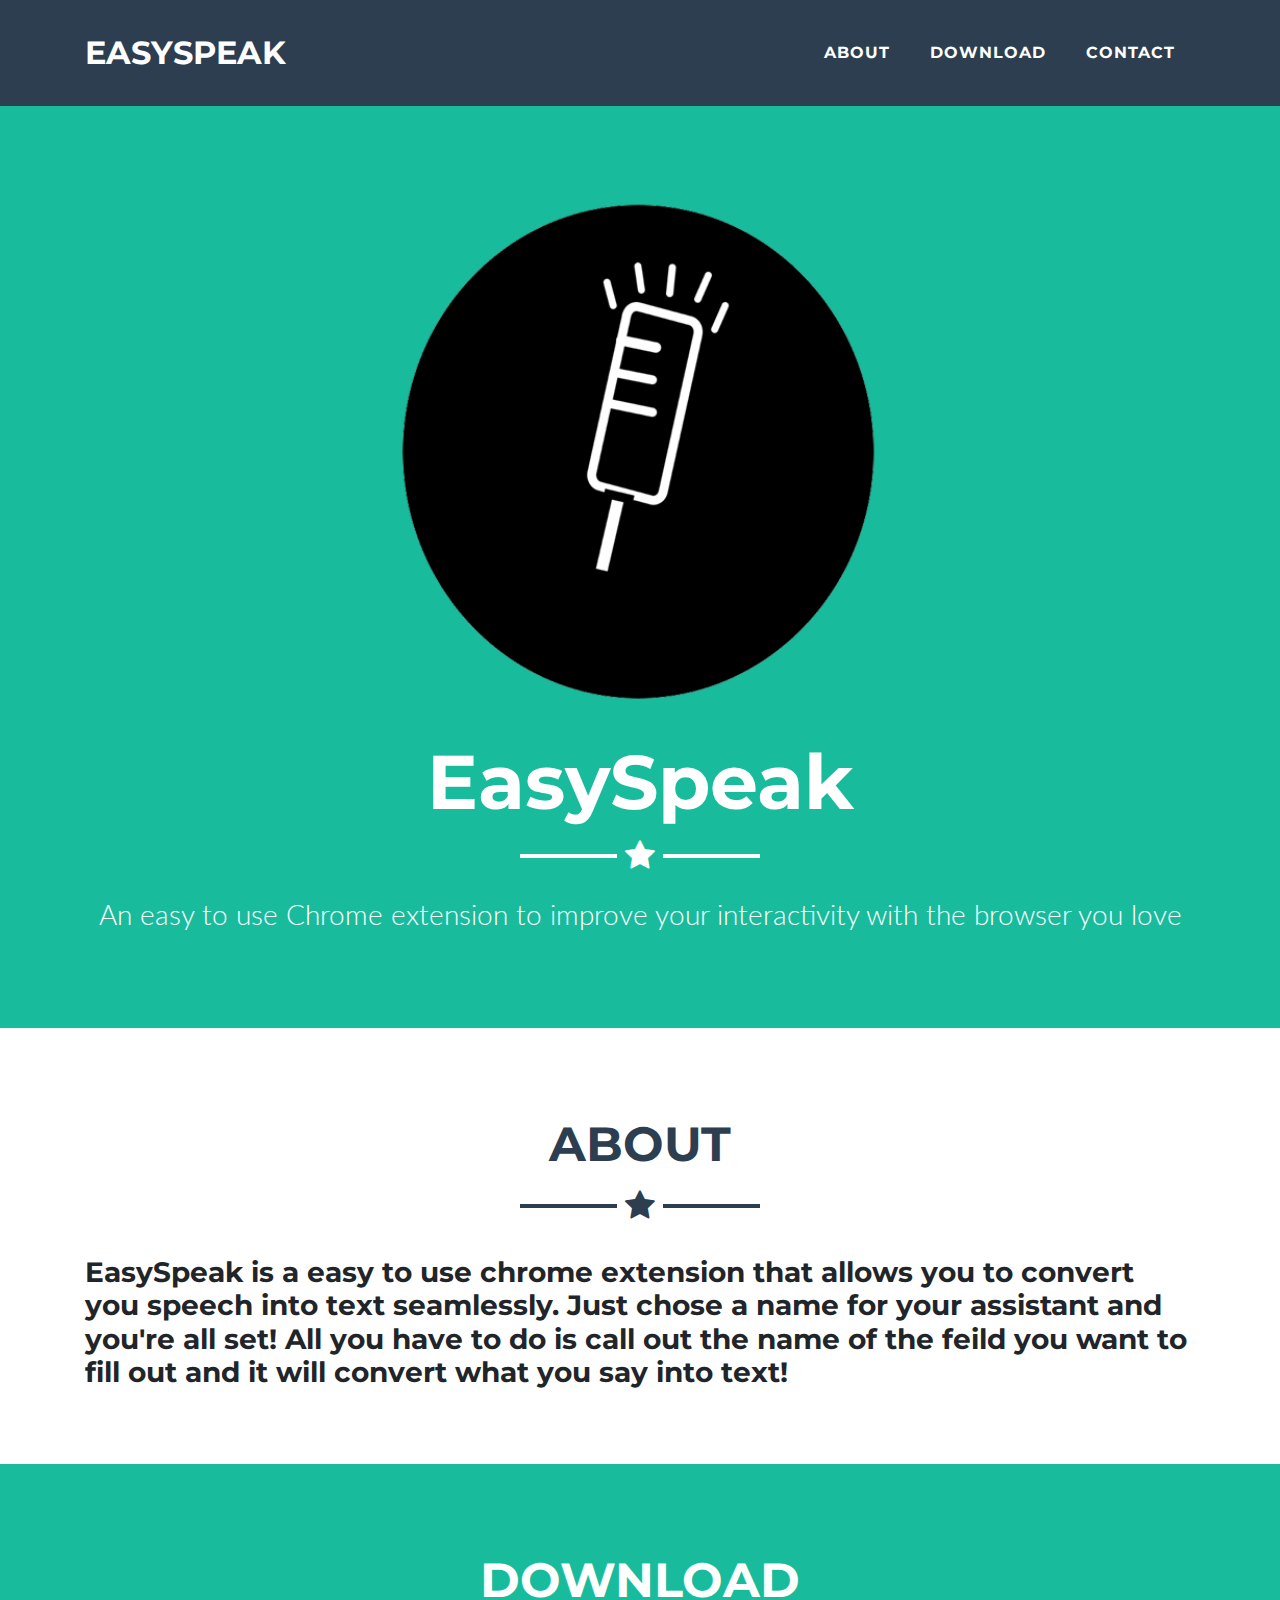
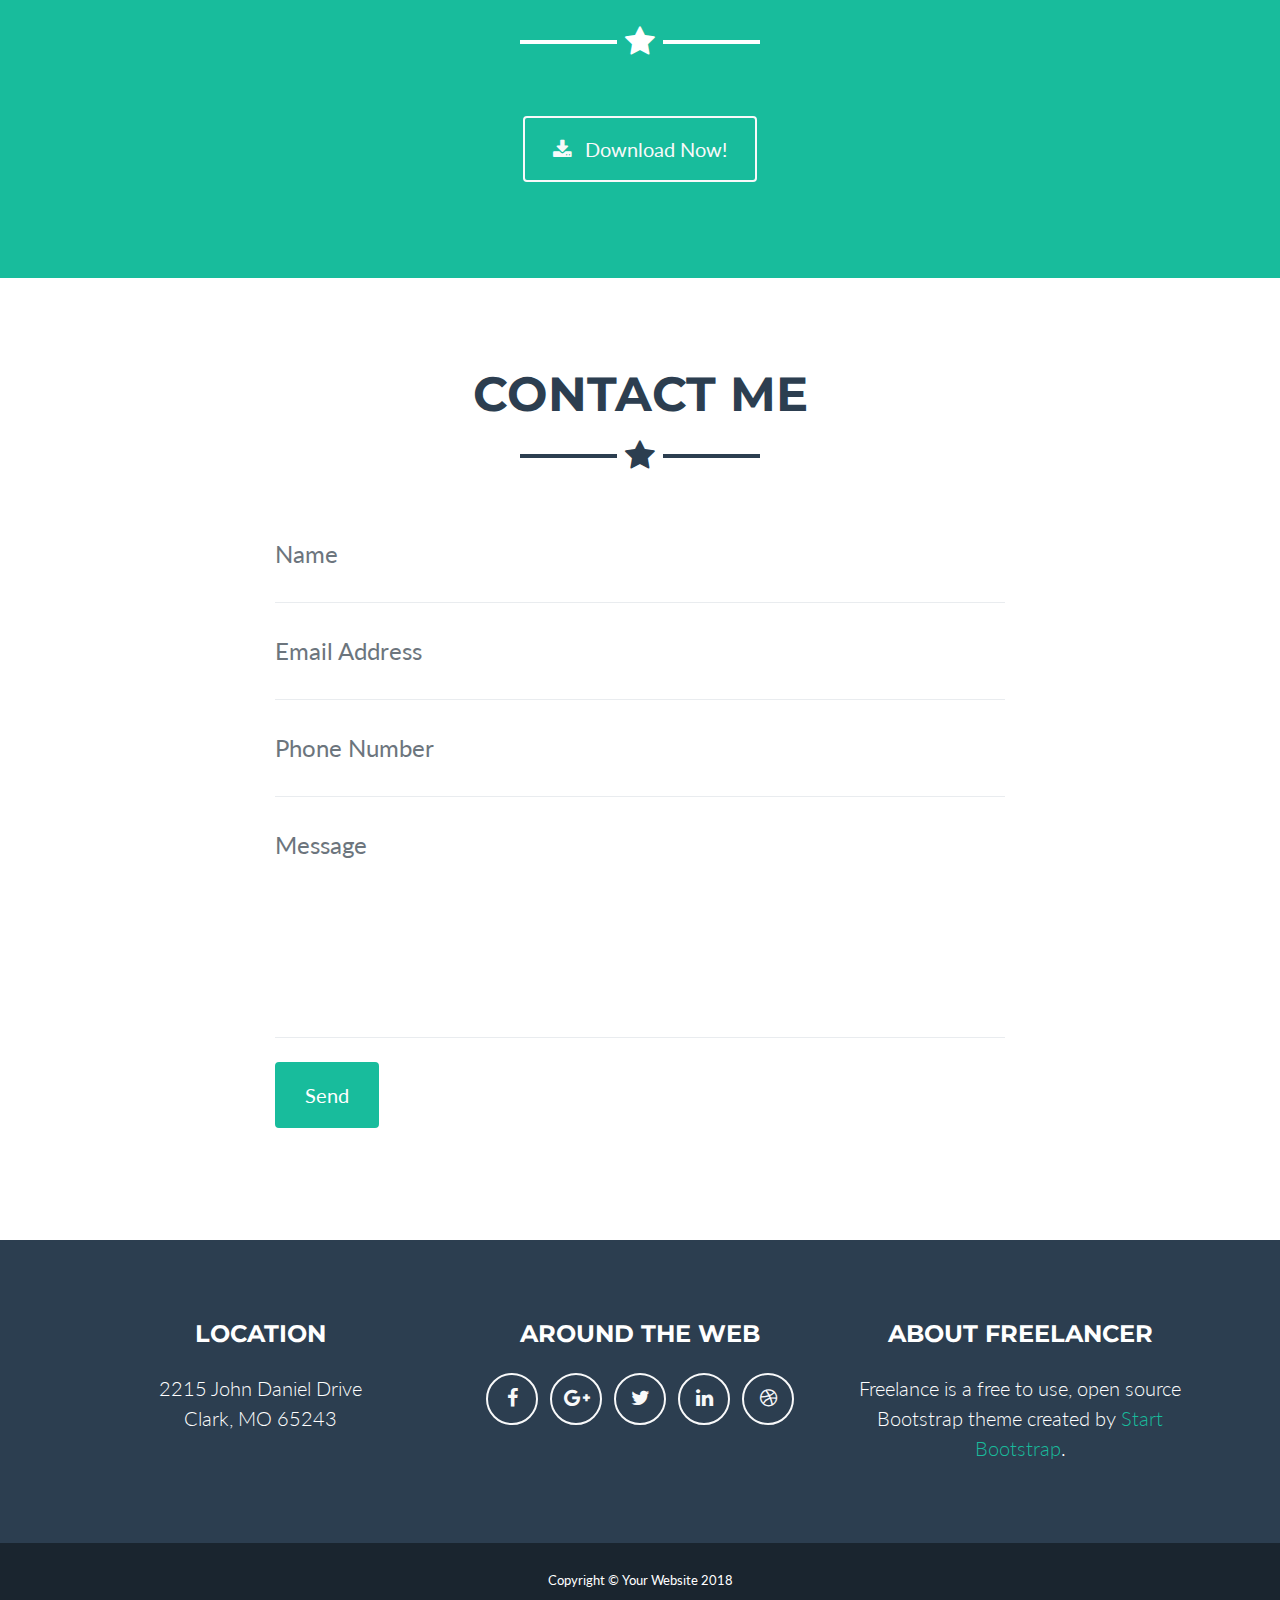
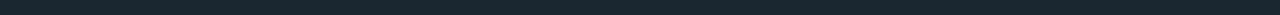
<file: EasySpeak/index.html>
<!DOCTYPE html>
<html lang="en">

  <head>

    <meta charset="utf-8">
    <meta name="viewport" content="width=device-width, initial-scale=1, shrink-to-fit=no">
    <meta name="description" content="">
    <meta name="author" content="">

    <title>EasySpeak</title>

    <!-- Bootstrap core CSS -->
    <link href="vendor/bootstrap/css/bootstrap.min.css" rel="stylesheet">

    <!-- Custom fonts for this template -->
    <link href="vendor/font-awesome/css/font-awesome.min.css" rel="stylesheet" type="text/css">
    <link href="https://fonts.googleapis.com/css?family=Montserrat:400,700" rel="stylesheet" type="text/css">
    <link href="https://fonts.googleapis.com/css?family=Lato:400,700,400italic,700italic" rel="stylesheet" type="text/css">

    <!-- Plugin CSS -->
    <link href="vendor/magnific-popup/magnific-popup.css" rel="stylesheet" type="text/css">

    <!-- Custom styles for this template -->
    <link href="css/freelancer.min.css" rel="stylesheet">
     
      <style>
          .circle{
              left: inherit;
          }
      </style>
  </head>

  <body id="page-top">

    <!-- Navigation -->
    <nav class="navbar navbar-expand-lg bg-secondary fixed-top text-uppercase" id="mainNav">
      <div class="container">
        <a class="navbar-brand js-scroll-trigger" href="#page-top">EasySpeak</a>
        <button class="navbar-toggler navbar-toggler-right text-uppercase bg-primary text-white rounded" type="button" data-toggle="collapse" data-target="#navbarResponsive" aria-controls="navbarResponsive" aria-expanded="false" aria-label="Toggle navigation">
          Menu
          <i class="fa fa-bars"></i>
        </button>
        <div class="collapse navbar-collapse" id="navbarResponsive">
          <ul class="navbar-nav ml-auto">
            <li class="nav-item mx-0 mx-lg-1">
              <a class="nav-link py-3 px-0 px-lg-3 rounded js-scroll-trigger" href="#portfolio">About</a>
            </li>
            <li class="nav-item mx-0 mx-lg-1">
              <a class="nav-link py-3 px-0 px-lg-3 rounded js-scroll-trigger" href="#about">Download</a>
            </li>
            <li class="nav-item mx-0 mx-lg-1">
              <a class="nav-link py-3 px-0 px-lg-3 rounded js-scroll-trigger" href="#contact">Contact</a>
            </li>
          </ul>
        </div>
      </div>
    </nav>

    <!-- Header -->
    <header class="masthead bg-primary text-white text-center">
      <div>
          <center><img style="width:500px; height:500px;" src = "output2.png" alt=""></center><br><br>
        <h1 class="mb-0">EasySpeak</h1>
        <hr class="star-light">
        <h2 class="font-weight-light mb-0">An easy to use Chrome extension to improve your interactivity with the browser you love</h2>
      </div>
    </header>

    <!-- About Section -->
    <section class="portfolio" id="portfolio">
      <div class="container">
        <h2 class="text-center text-uppercase text-secondary mb-0">About</h2>
        <hr class="star-dark mb-5">
          <h3>EasySpeak is a easy to use chrome extension that allows you to convert you speech into text seamlessly. Just chose a name for your assistant and you're all set! All you have to do is call out the name of the feild you want to fill out and it will convert what you say into text!</h3>
      </div>
    </section>

    <!-- Download Section -->
    <section class="bg-primary text-white mb-0" id="about">
      <div class="container">
        <h2 class="text-center text-uppercase text-white">Download</h2>
        <hr class="star-light mb-5">
        <div class="row">
        </div>
        <div class="text-center mt-4">
          <a class="btn btn-xl btn-outline-light" href="#">
            <i class="fa fa-download mr-2"></i>
            Download Now!
          </a>
        </div>
      </div>
    </section>

    <!-- Contact Section -->
    <section id="contact">
      <div class="container">
        <h2 class="text-center text-uppercase text-secondary mb-0">Contact Me</h2>
        <hr class="star-dark mb-5">
        <div class="row">
          <div class="col-lg-8 mx-auto">
            <!-- To configure the contact form email address, go to mail/contact_me.php and update the email address in the PHP file on line 19. -->
            <!-- The form should work on most web servers, but if the form is not working you may need to configure your web server differently. -->
            <form name="sentMessage" id="contactForm" novalidate="novalidate">
              <div class="control-group">
                <div class="form-group floating-label-form-group controls mb-0 pb-2">
                  <label>Name</label>
                  <input class="form-control" id="name" type="text" placeholder="Name" required="required" data-validation-required-message="Please enter your name.">
                  <p class="help-block text-danger"></p>
                </div>
              </div>
              <div class="control-group">
                <div class="form-group floating-label-form-group controls mb-0 pb-2">
                  <label>Email Address</label>
                  <input class="form-control" id="email" type="email" placeholder="Email Address" required="required" data-validation-required-message="Please enter your email address.">
                  <p class="help-block text-danger"></p>
                </div>
              </div>
              <div class="control-group">
                <div class="form-group floating-label-form-group controls mb-0 pb-2">
                  <label>Phone Number</label>
                  <input class="form-control" id="phone" type="tel" placeholder="Phone Number" required="required" data-validation-required-message="Please enter your phone number.">
                  <p class="help-block text-danger"></p>
                </div>
              </div>
              <div class="control-group">
                <div class="form-group floating-label-form-group controls mb-0 pb-2">
                  <label>Message</label>
                  <textarea class="form-control" id="message" rows="5" placeholder="Message" required="required" data-validation-required-message="Please enter a message."></textarea>
                  <p class="help-block text-danger"></p>
                </div>
              </div>
              <br>
              <div id="success"></div>
              <div class="form-group">
                <button type="submit" class="btn btn-primary btn-xl" id="sendMessageButton">Send</button>
              </div>
            </form>
          </div>
        </div>
      </div>
    </section>

    <!-- Footer -->
    <footer class="footer text-center">
      <div class="container">
        <div class="row">
          <div class="col-md-4 mb-5 mb-lg-0">
            <h4 class="text-uppercase mb-4">Location</h4>
            <p class="lead mb-0">2215 John Daniel Drive
              <br>Clark, MO 65243</p>
          </div>
          <div class="col-md-4 mb-5 mb-lg-0">
            <h4 class="text-uppercase mb-4">Around the Web</h4>
            <ul class="list-inline mb-0">
              <li class="list-inline-item">
                <a class="btn btn-outline-light btn-social text-center rounded-circle" href="#">
                  <i class="fa fa-fw fa-facebook"></i>
                </a>
              </li>
              <li class="list-inline-item">
                <a class="btn btn-outline-light btn-social text-center rounded-circle" href="#">
                  <i class="fa fa-fw fa-google-plus"></i>
                </a>
              </li>
              <li class="list-inline-item">
                <a class="btn btn-outline-light btn-social text-center rounded-circle" href="#">
                  <i class="fa fa-fw fa-twitter"></i>
                </a>
              </li>
              <li class="list-inline-item">
                <a class="btn btn-outline-light btn-social text-center rounded-circle" href="#">
                  <i class="fa fa-fw fa-linkedin"></i>
                </a>
              </li>
              <li class="list-inline-item">
                <a class="btn btn-outline-light btn-social text-center rounded-circle" href="#">
                  <i class="fa fa-fw fa-dribbble"></i>
                </a>
              </li>
            </ul>
          </div>
          <div class="col-md-4">
            <h4 class="text-uppercase mb-4">About Freelancer</h4>
            <p class="lead mb-0">Freelance is a free to use, open source Bootstrap theme created by
              <a href="http://startbootstrap.com">Start Bootstrap</a>.</p>
          </div>
        </div>
      </div>
    </footer>

    <div class="copyright py-4 text-center text-white">
      <div class="container">
        <small>Copyright &copy; Your Website 2018</small>
      </div>
    </div>

    <!-- Scroll to Top Button (Only visible on small and extra-small screen sizes) -->
    <div class="scroll-to-top d-lg-none position-fixed ">
      <a class="js-scroll-trigger d-block text-center text-white rounded" href="#page-top">
        <i class="fa fa-chevron-up"></i>
      </a>
    </div>

    <!-- Portfolio Modals -->

    <!-- Portfolio Modal 1 -->
    <div class="portfolio-modal mfp-hide" id="portfolio-modal-1">
      <div class="portfolio-modal-dialog bg-white">
        <a class="close-button d-none d-md-block portfolio-modal-dismiss" href="#">
          <i class="fa fa-3x fa-times"></i>
        </a>
        <div class="container text-center">
          <div class="row">
            <div class="col-lg-8 mx-auto">
              <h2 class="text-secondary text-uppercase mb-0">Project Name</h2>
              <hr class="star-dark mb-5">
              <img class="img-fluid mb-5" src="img/portfolio/cabin.png" alt="">
              <p class="mb-5">Lorem ipsum dolor sit amet, consectetur adipisicing elit. Mollitia neque assumenda ipsam nihil, molestias magnam, recusandae quos quis inventore quisquam velit asperiores, vitae? Reprehenderit soluta, eos quod consequuntur itaque. Nam.</p>
              <a class="btn btn-primary btn-lg rounded-pill portfolio-modal-dismiss" href="#">
                <i class="fa fa-close"></i>
                Close Project</a>
            </div>
          </div>
        </div>
      </div>
    </div>

    <!-- Portfolio Modal 2 -->
    <div class="portfolio-modal mfp-hide" id="portfolio-modal-2">
      <div class="portfolio-modal-dialog bg-white">
        <a class="close-button d-none d-md-block portfolio-modal-dismiss" href="#">
          <i class="fa fa-3x fa-times"></i>
        </a>
        <div class="container text-center">
          <div class="row">
            <div class="col-lg-8 mx-auto">
              <h2 class="text-secondary text-uppercase mb-0">Project Name</h2>
              <hr class="star-dark mb-5">
              <img class="img-fluid mb-5" src="img/portfolio/cake.png" alt="">
              <p class="mb-5">Lorem ipsum dolor sit amet, consectetur adipisicing elit. Mollitia neque assumenda ipsam nihil, molestias magnam, recusandae quos quis inventore quisquam velit asperiores, vitae? Reprehenderit soluta, eos quod consequuntur itaque. Nam.</p>
              <a class="btn btn-primary btn-lg rounded-pill portfolio-modal-dismiss" href="#">
                <i class="fa fa-close"></i>
                Close Project</a>
            </div>
          </div>
        </div>
      </div>
    </div>

    <!-- Portfolio Modal 3 -->
    <div class="portfolio-modal mfp-hide" id="portfolio-modal-3">
      <div class="portfolio-modal-dialog bg-white">
        <a class="close-button d-none d-md-block portfolio-modal-dismiss" href="#">
          <i class="fa fa-3x fa-times"></i>
        </a>
        <div class="container text-center">
          <div class="row">
            <div class="col-lg-8 mx-auto">
              <h2 class="text-secondary text-uppercase mb-0">Project Name</h2>
              <hr class="star-dark mb-5">
              <img class="img-fluid mb-5" src="img/portfolio/circus.png" alt="">
              <p class="mb-5">Lorem ipsum dolor sit amet, consectetur adipisicing elit. Mollitia neque assumenda ipsam nihil, molestias magnam, recusandae quos quis inventore quisquam velit asperiores, vitae? Reprehenderit soluta, eos quod consequuntur itaque. Nam.</p>
              <a class="btn btn-primary btn-lg rounded-pill portfolio-modal-dismiss" href="#">
                <i class="fa fa-close"></i>
                Close Project</a>
            </div>
          </div>
        </div>
      </div>
    </div>

    <!-- Portfolio Modal 4 -->
    <div class="portfolio-modal mfp-hide" id="portfolio-modal-4">
      <div class="portfolio-modal-dialog bg-white">
        <a class="close-button d-none d-md-block portfolio-modal-dismiss" href="#">
          <i class="fa fa-3x fa-times"></i>
        </a>
        <div class="container text-center">
          <div class="row">
            <div class="col-lg-8 mx-auto">
              <h2 class="text-secondary text-uppercase mb-0">Project Name</h2>
              <hr class="star-dark mb-5">
              <img class="img-fluid mb-5" src="img/portfolio/game.png" alt="">
              <p class="mb-5">Lorem ipsum dolor sit amet, consectetur adipisicing elit. Mollitia neque assumenda ipsam nihil, molestias magnam, recusandae quos quis inventore quisquam velit asperiores, vitae? Reprehenderit soluta, eos quod consequuntur itaque. Nam.</p>
              <a class="btn btn-primary btn-lg rounded-pill portfolio-modal-dismiss" href="#">
                <i class="fa fa-close"></i>
                Close Project</a>
            </div>
          </div>
        </div>
      </div>
    </div>

    <!-- Portfolio Modal 5 -->
    <div class="portfolio-modal mfp-hide" id="portfolio-modal-5">
      <div class="portfolio-modal-dialog bg-white">
        <a class="close-button d-none d-md-block portfolio-modal-dismiss" href="#">
          <i class="fa fa-3x fa-times"></i>
        </a>
        <div class="container text-center">
          <div class="row">
            <div class="col-lg-8 mx-auto">
              <h2 class="text-secondary text-uppercase mb-0">Project Name</h2>
              <hr class="star-dark mb-5">
              <img class="img-fluid mb-5" src="img/portfolio/safe.png" alt="">
              <p class="mb-5">Lorem ipsum dolor sit amet, consectetur adipisicing elit. Mollitia neque assumenda ipsam nihil, molestias magnam, recusandae quos quis inventore quisquam velit asperiores, vitae? Reprehenderit soluta, eos quod consequuntur itaque. Nam.</p>
              <a class="btn btn-primary btn-lg rounded-pill portfolio-modal-dismiss" href="#">
                <i class="fa fa-close"></i>
                Close Project</a>
            </div>
          </div>
        </div>
      </div>
    </div>

   

    <!-- Bootstrap core JavaScript -->
    <script src="vendor/jquery/jquery.min.js"></script>
    <script src="vendor/bootstrap/js/bootstrap.bundle.min.js"></script>

    <!-- Plugin JavaScript -->
    <script src="vendor/jquery-easing/jquery.easing.min.js"></script>
    <script src="vendor/magnific-popup/jquery.magnific-popup.min.js"></script>

    <!-- Contact Form JavaScript -->
    <script src="js/jqBootstrapValidation.js"></script>
    <script src="js/contact_me.js"></script>

    <!-- Custom scripts for this template -->
    <script src="js/freelancer.min.js"></script>

  </body>

</html>
</file>
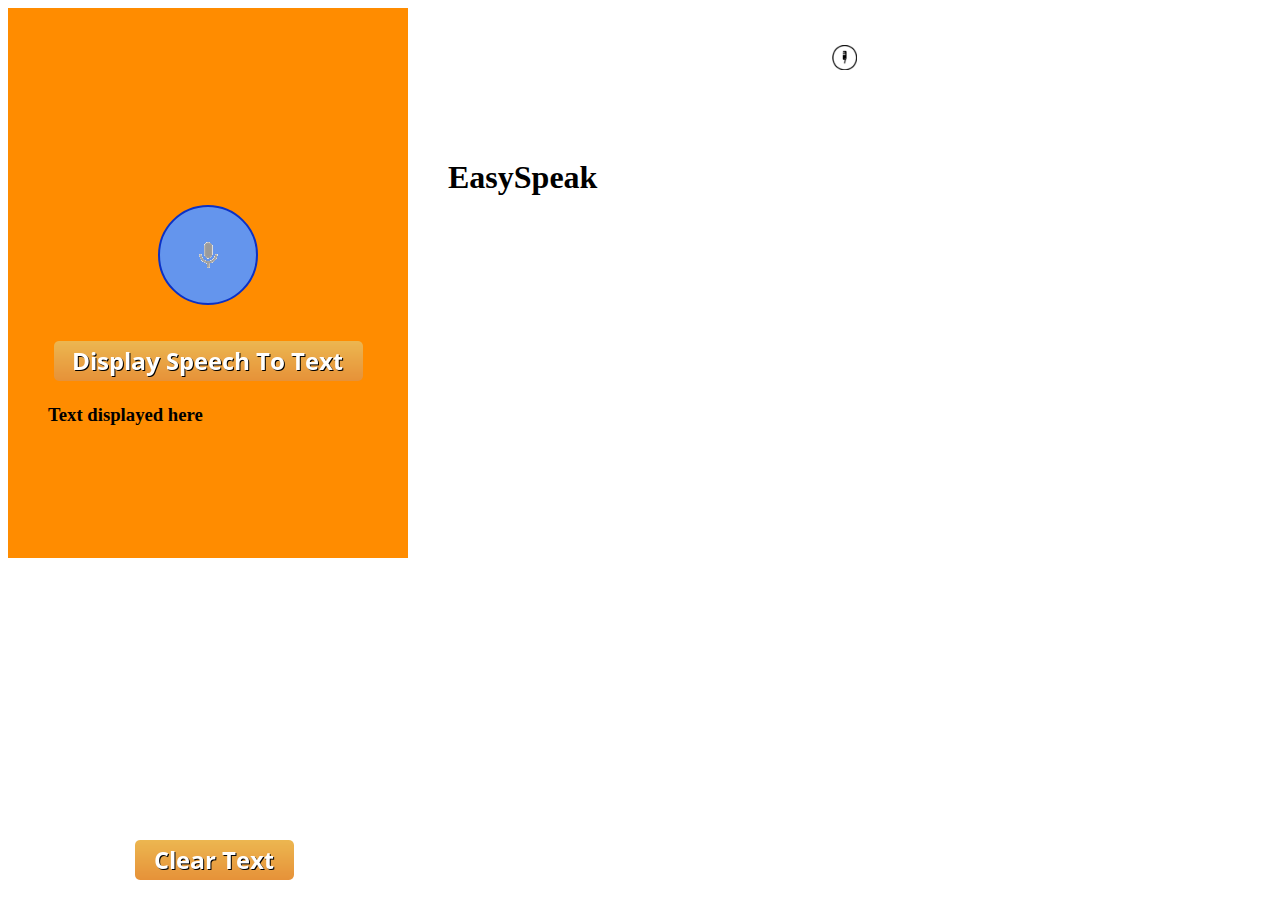
<file: EasySpeakExtension/popup.html>
<!doctype html>
<html>
  <head>
    <title>EasySpeak</title>
    <script src="popup.js"></script>
      <style>
          .round {
                width: 100px;
              height: 100px;
              margin: auto;
                border-radius: 50%;
                overflow: hidden;
                background-color: cornflowerblue;
                border: 2px solid #0b31c6;
            }
          
          .round img {
                
                width: 50px;
                height: 50px;
          }
      </style>
  </head>
  <body>
      <div style="width: 400px; height: 550px; background-color: darkorange; align-content: center">
          
              <div style="width: 400px; height: 50px;">
                  <p>
                      <img src="icon.png" width="25px" height="25px" style="float: left; position: absolute; left: 65%; top: 5%">
                      <h1 style="position: absolute; left: 35%">EasySpeak</h1>
          
                  </p>
          </div><br>
          
          <center>
            <button id="start_button" class="round">
                <img id="start_img" src="Res/mic.gif" alt="Start" ></button></center>
          
          <br><br>
          <center><img src="Res/display_button.png" id="displayButton" style="width=250px;"></center>
            <h3 style="padding-left: 40px; width: 250px;" id="speechDisplayer">Text displayed here</h3>
      
            <img id="clearButton" src="Res/clearButton.png" style="width100px; bottom: 20px; position: absolute; left: 135px">
      </div>
          
  </body>
</html>
</file>
<file: EasySpeak/css/freelancer.min.css>
body{font-family:Lato}h1,h2,h3,h4,h5,h6{font-weight:700;font-family:Montserrat}hr.star-dark,hr.star-light{max-width:15rem;padding:0;text-align:center;border:none;border-top:solid .25rem;margin-top:2.5rem;margin-bottom:2.5rem}hr.star-dark:after,hr.star-light:after{position:relative;top:-.8em;display:inline-block;padding:0 .25em;content:'\f005';font-family:FontAwesome;font-size:2em}hr.star-light{border-color:#fff}hr.star-light:after{color:#fff;background-color:#18bc9c}hr.star-dark{border-color:#2c3e50}hr.star-dark:after{color:#2c3e50;background-color:#fff}section{padding:6rem 0}section h2{font-size:2.25rem;line-height:2rem}@media (min-width:992px){section h2{font-size:3rem;line-height:2.5rem}}.btn-xl{padding:1rem 1.75rem;font-size:1.25rem}.btn-social{width:3.25rem;height:3.25rem;font-size:1.25rem;line-height:2rem}.scroll-to-top{z-index:1042;right:1rem;bottom:1rem;display:none}.scroll-to-top a{width:3.5rem;height:3.5rem;background-color:rgba(33,37,41,.5);line-height:3.1rem}#mainNav{padding-top:1rem;padding-bottom:1rem;font-weight:700;font-family:Montserrat}#mainNav .navbar-brand{color:#fff}#mainNav .navbar-nav{margin-top:1rem;letter-spacing:.0625rem}#mainNav .navbar-nav li.nav-item a.nav-link{color:#fff}#mainNav .navbar-nav li.nav-item a.nav-link:hover{color:#18bc9c}#mainNav .navbar-nav li.nav-item a.nav-link:active,#mainNav .navbar-nav li.nav-item a.nav-link:focus{color:#fff}#mainNav .navbar-nav li.nav-item a.nav-link.active{color:#18bc9c}#mainNav .navbar-toggler{font-size:80%;padding:.8rem}@media (min-width:992px){#mainNav{padding-top:1.5rem;padding-bottom:1.5rem;-webkit-transition:padding-top .3s,padding-bottom .3s;-moz-transition:padding-top .3s,padding-bottom .3s;transition:padding-top .3s,padding-bottom .3s}#mainNav .navbar-brand{font-size:2em;-webkit-transition:font-size .3s;-moz-transition:font-size .3s;transition:font-size .3s}#mainNav .navbar-nav{margin-top:0}#mainNav .navbar-nav>li.nav-item>a.nav-link.active{color:#fff;background:#18bc9c}#mainNav .navbar-nav>li.nav-item>a.nav-link.active:active,#mainNav .navbar-nav>li.nav-item>a.nav-link.active:focus,#mainNav .navbar-nav>li.nav-item>a.nav-link.active:hover{color:#fff;background:#18bc9c}#mainNav.navbar-shrink{padding-top:.5rem;padding-bottom:.5rem}#mainNav.navbar-shrink .navbar-brand{font-size:1.5em}}header.masthead{padding-top:calc(6rem + 72px);padding-bottom:6rem}header.masthead h1{font-size:3rem;line-height:3rem}header.masthead h2{font-size:1.3rem;font-family:Lato}@media (min-width:992px){header.masthead{padding-top:calc(6rem + 106px);padding-bottom:6rem}header.masthead h1{font-size:4.75em;line-height:4rem}header.masthead h2{font-size:1.75em}}.portfolio{margin-bottom:-15px}.portfolio .portfolio-item{position:relative;display:block;max-width:25rem;margin-bottom:15px}.portfolio .portfolio-item .portfolio-item-caption{-webkit-transition:all ease .5s;-moz-transition:all ease .5s;transition:all ease .5s;opacity:0;background-color:rgba(24,188,156,.9)}.portfolio .portfolio-item .portfolio-item-caption:hover{opacity:1}.portfolio .portfolio-item .portfolio-item-caption .portfolio-item-caption-content{font-size:1.5rem}@media (min-width:576px){.portfolio{margin-bottom:-30px}.portfolio .portfolio-item{margin-bottom:30px}}.portfolio-modal .portfolio-modal-dialog{padding:3rem 1rem;min-height:calc(100vh - 2rem);margin:1rem calc(1rem - 8px);position:relative;z-index:2;-moz-box-shadow:0 0 3rem 1rem rgba(0,0,0,.5);-webkit-box-shadow:0 0 3rem 1rem rgba(0,0,0,.5);box-shadow:0 0 3rem 1rem rgba(0,0,0,.5)}.portfolio-modal .portfolio-modal-dialog .close-button{position:absolute;top:2rem;right:2rem}.portfolio-modal .portfolio-modal-dialog .close-button i{line-height:38px}.portfolio-modal .portfolio-modal-dialog h2{font-size:2rem}@media (min-width:768px){.portfolio-modal .portfolio-modal-dialog{min-height:100vh;padding:5rem;margin:3rem calc(3rem - 8px)}.portfolio-modal .portfolio-modal-dialog h2{font-size:3rem}}.floating-label-form-group{position:relative;border-bottom:1px solid #e9ecef}.floating-label-form-group input,.floating-label-form-group textarea{font-size:1.5em;position:relative;z-index:1;padding-right:0;padding-left:0;resize:none;border:none;border-radius:0;background:0 0;box-shadow:none!important}.floating-label-form-group label{font-size:.85em;line-height:1.764705882em;position:relative;z-index:0;top:2em;display:block;margin:0;-webkit-transition:top .3s ease,opacity .3s ease;-moz-transition:top .3s ease,opacity .3s ease;-ms-transition:top .3s ease,opacity .3s ease;transition:top .3s ease,opacity .3s ease;vertical-align:middle;vertical-align:baseline;opacity:0}.floating-label-form-group:not(:first-child){padding-left:14px;border-left:1px solid #e9ecef}.floating-label-form-group-with-value label{top:0;opacity:1}.floating-label-form-group-with-focus label{color:#18bc9c}form .row:first-child .floating-label-form-group{border-top:1px solid #e9ecef}.footer{padding-top:5rem;padding-bottom:5rem;background-color:#2c3e50;color:#fff}.copyright{background-color:#1a252f}a{color:#18bc9c}a:active,a:focus,a:hover{color:#128f76}.btn{border-width:2px}.bg-primary{background-color:#18bc9c!important}.bg-secondary{background-color:#2c3e50!important}.text-primary{color:#18bc9c!important}.text-secondary{color:#2c3e50!important}.btn-primary{background-color:#18bc9c;border-color:#18bc9c}.btn-primary:active,.btn-primary:focus,.btn-primary:hover{background-color:#128f76;border-color:#128f76}.btn-secondary{background-color:#2c3e50;border-color:#2c3e50}.btn-secondary:active,.btn-secondary:focus,.btn-secondary:hover{background-color:#1a252f;border-color:#1a252f}
</file>
